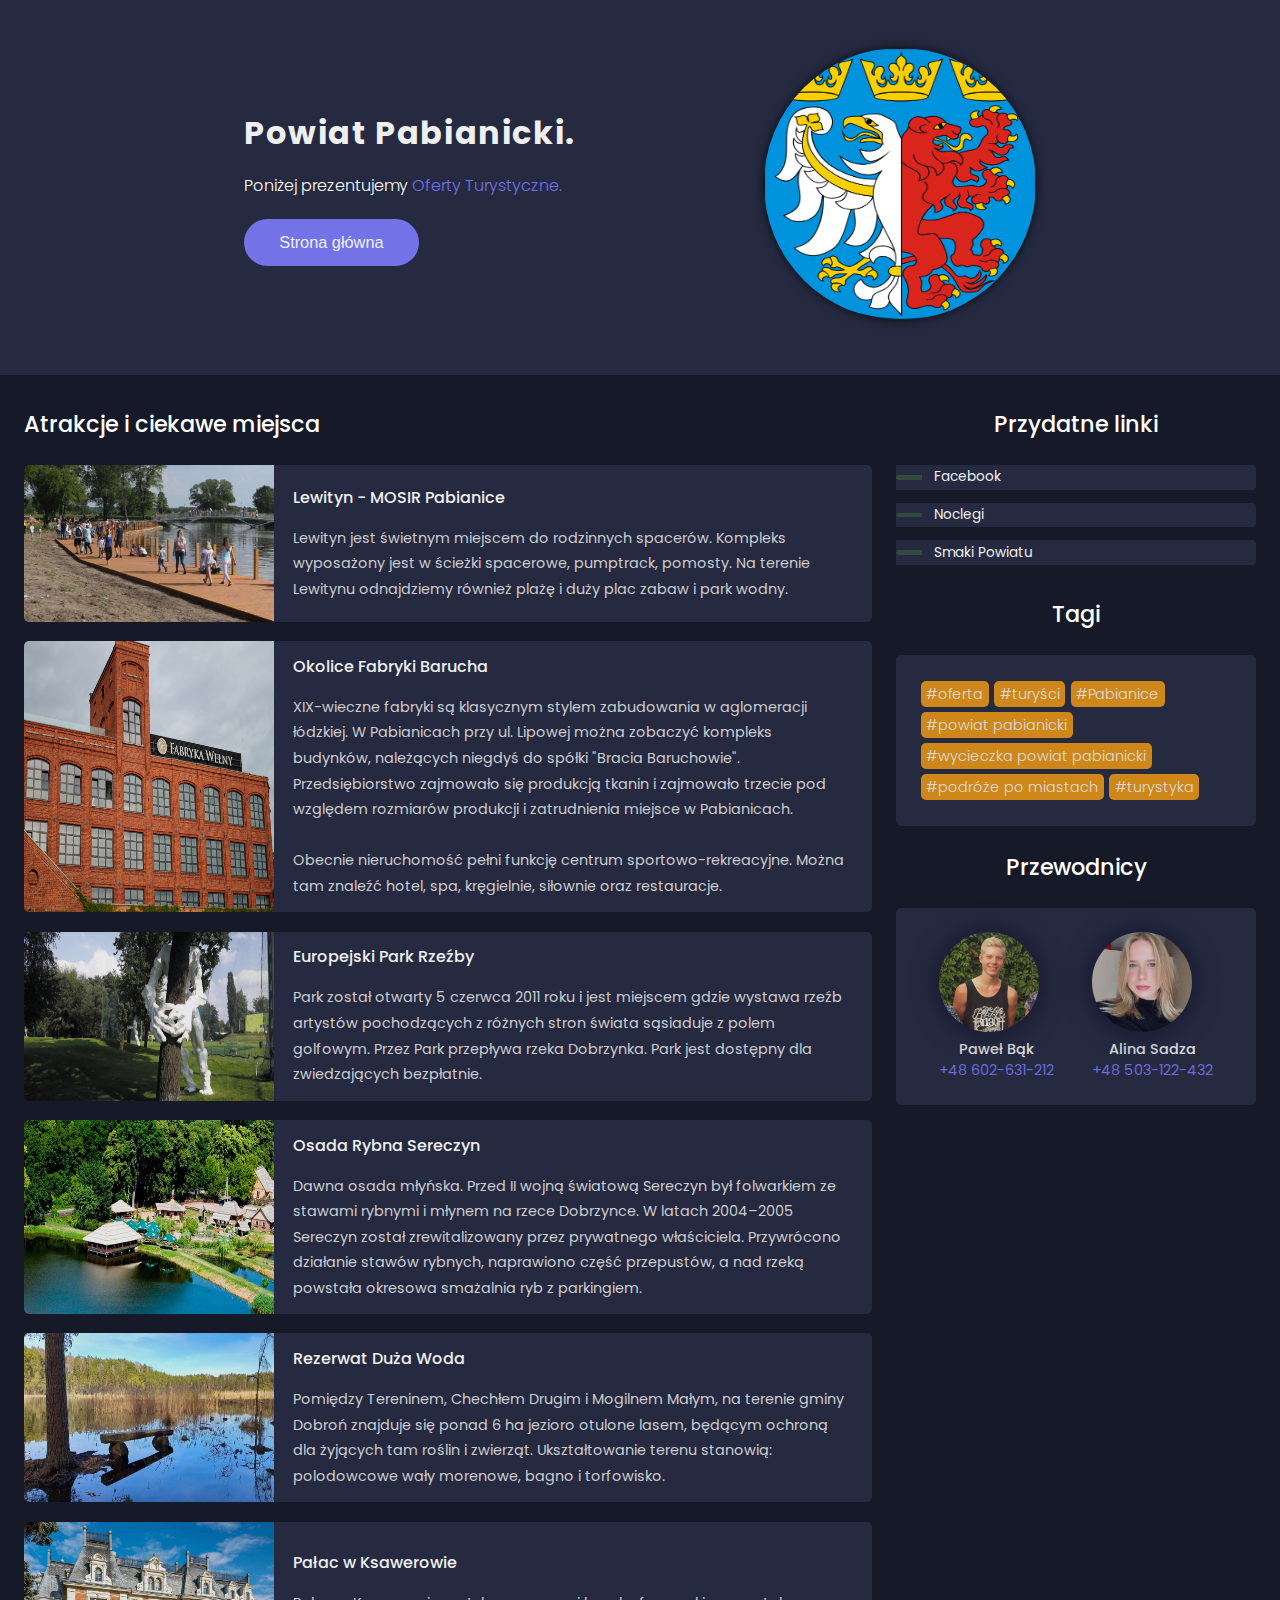
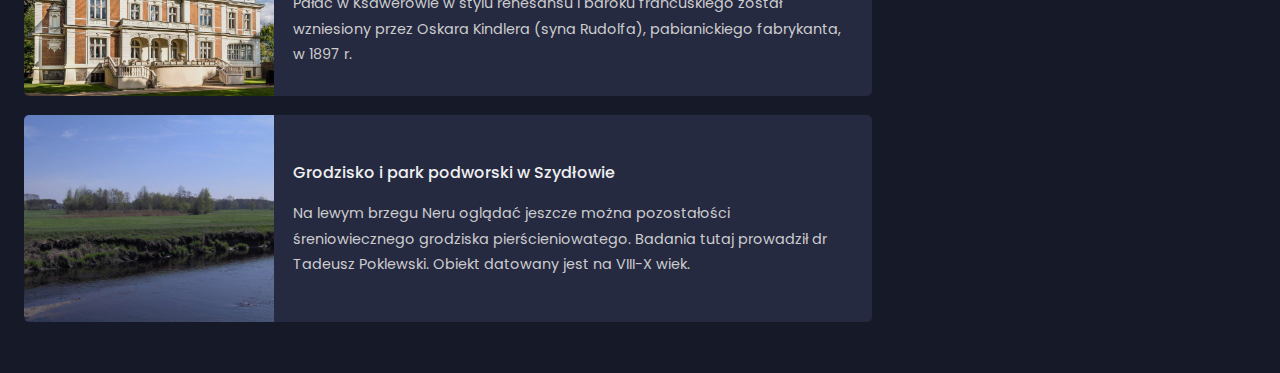
<file: oferta.html>
<!DOCTYPE html>
<html lang="en">
<head>
    <meta charset="UTF-8"/>
    <meta http-equiv="X-UA-Compatible" content="IE=edge"/>
    <meta name="viewport" content="width=device-width, initial-scale=1.0"/>
    <title>Oferta turystyczna</title>
    <link rel="stylesheet" href="oferta.css"/>
    <link
            rel="stylesheet"
            href="https://maxst.icons8.com/vue-static/landings/line-awesome/line-awesome/1.3.0/css/line-awesome.min.css"
    />
</head>
<body>
<div class="header">
    <div class="left">
        <div class="title">
            <h1>Powiat <span>Pabianicki</span>.</h1>
        </div>
        <span class="text">Poniżej prezentujemy <span style="color: #7373e7">Oferty
            Turystyczne.</span></span>
        <div class="btn-box">
            <a href="/index.html">
                <button class="first">Strona główna</button>
            </a>
        </div>
    </div>
    <div class="right">
        <img src="img/herb.png" alt="">
    </div>
</div>

<main>
    <div class="left">
        <div class="title">
            <h3>Atrakcje i ciekawe miejsca</h3>
        </div>
        <div class="post">
            <div class="img">
                <img src="/img/lewityn.jpeg" alt="Post1 Photo"/>
            </div>
            <div class="container">
                <div class="title">
                    <span>Lewityn - MOSIR Pabianice</span>
                </div>
                <div class="content">
              <span
              >Lewityn jest świetnym miejscem do rodzinnych spacerów. Kompleks wyposażony jest w ścieżki spacerowe, pumptrack, pomosty. Na terenie Lewitynu odnajdziemy również plażę i duży plac zabaw i park wodny.</span
              >
                </div>
            </div>
        </div>
        <div class="post">
            <div class="img">
                <img src="/img/fabryka2.jpeg" alt="Post2 Photo"/>
            </div>
            <div class="container">
                <div class="title">
                    <span>Okolice Fabryki Barucha</span>
                </div>
                <div class="content">
              <span
              >XIX-wieczne fabryki są klasycznym stylem zabudowania w aglomeracji łódzkiej. W Pabianicach przy ul. Lipowej można zobaczyć kompleks budynków, należących niegdyś do spółki "Bracia Baruchowie". Przedsiębiorstwo zajmowało się produkcją tkanin i zajmowało trzecie pod względem rozmiarów produkcji i zatrudnienia miejsce w Pabianicach. <br><br>Obecnie nieruchomość pełni funkcję centrum sportowo-rekreacyjne. Można tam znaleźć hotel, spa, kręgielnie, siłownie oraz restauracje.</span
              >
                </div>
            </div>
        </div>
        <div class="post">
            <div class="img">
                <img src="/img/rzezba.jpeg" alt="Post3 Photo"/>
            </div>
            <div class="container">
                <div class="title">
                    <span>Europejski Park Rzeźby</span>
                </div>
                <div class="content">
              <span
              >Park został otwarty 5 czerwca 2011 roku i jest miejscem gdzie wystawa rzeźb artystów pochodzących z różnych stron świata sąsiaduje z polem golfowym. Przez Park przepływa rzeka Dobrzynka. Park jest dostępny dla zwiedzających bezpłatnie.
</span
              >
                </div>
            </div>
        </div>
        <div class="post">
            <div class="img">
                <img src="/img/rybki.jpeg" alt="Post3 Photo"/>
            </div>
            <div class="container">
                <div class="title">
                    <span>Osada Rybna Sereczyn</span>
                </div>
                <div class="content">
              <span>Dawna osada młyńska. Przed II wojną światową Sereczyn był folwarkiem ze stawami rybnymi i młynem na rzece Dobrzynce. W latach 2004–2005 Sereczyn został zrewitalizowany przez prywatnego właściciela. Przywrócono działanie stawów rybnych, naprawiono część przepustów, a nad rzeką powstała okresowa smażalnia ryb z parkingiem.</span>
                </div>
            </div>
        </div>
        <div class="post">
            <div class="img">
                <img src="/img/rezerwatdw2.jpeg" alt="Post3 Photo"/>
            </div>
            <div class="container">
                <div class="title">
                    <span>Rezerwat Duża Woda</span>
                </div>
                <div class="content">
              <span>        Pomiędzy Tereninem, Chechłem Drugim i Mogilnem Małym, na terenie gminy Dobroń znajduje się ponad 6 ha jezioro otulone lasem, będącym ochroną dla żyjących tam roślin i zwierząt. Ukształtowanie terenu stanowią: polodowcowe wały morenowe, bagno i torfowisko.
            </span>
                </div>
            </div>
        </div>
        <div class="post">
            <div class="img">
                <img src="/img/palac.jpeg" alt="Post3 Photo"/>
            </div>
            <div class="container">
                <div class="title">
                    <span>Pałac w Ksawerowie</span>
                </div>
                <div class="content">
              <span>Pałac w Ksawerowie w stylu renesansu i baroku francuskiego został wzniesiony przez Oskara Kindlera (syna Rudolfa), pabianickiego fabrykanta, w 1897 r.
            </span>
                </div>
            </div>
        </div>
        <div class="post">
            <div class="img">
                <img src="/img/grodzisko.jpeg" alt="Post3 Photo"/>
            </div>
            <div class="container">
                <div class="title">
                    <span>Grodzisko i park podworski w Szydłowie
                    </span>
                </div>
                <div class="content">
              <span>Na lewym brzegu Neru oglądać jeszcze można pozostałości śreniowiecznego grodziska pierścieniowatego. Badania tutaj prowadził dr Tadeusz Poklewski. Obiekt datowany jest na VIII-X wiek.
                <br>
              </span>
                </div>
            </div>
        </div>


    </div>
    <div class="right">
        <div class="title">
            <h3 style="text-align: center">Przydatne linki</h3>
        </div>
        <div class="topics">
            <div class="item">
                <div class="icon">
                    <i class="la la-facebook"></i>
                </div>
                <div class="text">
                    <span><a target="_blank" href="https://www.facebook.com/profile.php?id=100068664313937">Facebook</a></span>
                </div>
            </div>

            <div class="item">
                <div class="icon">
                    <i class="las la-map-marked"></i>
                </div>
                <div class="text">
                    <span><a target="_blank" href="https://um.pabianice.pl/artykul/331/1604/noclegi">Noclegi</a></span>
                </div>
            </div>

            <div class="item">
                <div class="icon">
                    <i class="las la-utensils"></i>
                </div>
                <div class="text">
                    <span><a href="https://um.pabianice.pl/artykul/329/1554/bary-restauracje-kawiarnie-gastronomia" target="_blank">Smaki Powiatu</a></span>
                </div>
            </div>
        </div>

        <div class="title">
            <h3 style="text-align: center;">Tagi</h3>
        </div>
        <div class="tag-box">
            <span class="tag">oferta
            </span>
            <span class="tag">turyści</span>
            <span class="tag">Pabianice</span>
            <span class="tag">powiat pabianicki</span>
            <span class="tag">wycieczka powiat pabianicki</span>
            <span class="tag">podróże po miastach</span>
            <span class="tag">turystyka</span>
        </div>

        <div class="title">
            <h3 style="text-align: center">Przewodnicy</h3>
        </div>
        <div class="staff">
            <div class="person">
                <div class="avatar">
                    <img src="/img/przewodnik3.jpeg" alt="Przewodnik">
                </div>
                <div class="name">
                    <span>Paweł Bąk</span>
                    <span class="role">+48 602-631-212</span>
                </div>
            </div>
            <div class="person">
                <div class="avatar">
                    <img src="/img/przewodnik2.jpeg" alt="Przewodnik">
                </div>
                <div class="name">
                    <span>Alina Sadza</span>
                    <span class="role">+48 503-122-432</span>
                </div>
            </div>
        </div>
    </div>
    </div>
</main>
</body>
</html>
</file>
<file: oferta.css>
@import url("https://fonts.googleapis.com/css2?family=Poppins:wght@300;400;500;600;700&display=swap");

:root {
  --dark-color: #161927;
  --dark2-color: #252a41;
  --purple: #7373e7;
  --mild-color: #efefef;
  --green: #354d3c;
}

* {
  margin: 0;
  padding: 0;
  box-sizing: border-box;
}

body {
  background: var(--dark-color);
}

html {
  font-family: "Poppins", sans-serif;
}

.typed-cursor {
  color: white;
}

.header {
  overflow: hidden;
  background: var(--dark2-color);
  display: flex;
  justify-content: space-evenly;
  padding: 3rem 3.5rem;
}

.header .left {
  display: flex;
  flex-direction: column;
  justify-content: center;
}

.left .title {
  margin-bottom: 1rem;
}

.title h1 {
  color: var(--mild-color);
  letter-spacing: 0.1rem;
}

.title h1 span.name {
  color: var(--purple);
}

.left span.text {
  color: white;
  font-weight: 300;
}

.left .btn-box {
  margin-top: 1.3rem;
}

.btn-box button.first {
  margin-right: 1rem;
  background: var(--purple);
  border: none;
}

.btn-box button,
.wrapper .btn button {
  font-size: 1.02rem;
  padding: 0.9rem 2.2rem;
  background: none;
  border: 1px solid var(--mild-color);
  color: var(--mild-color);
  border-radius: 2rem;
  cursor: pointer;
}

.btn-box button a {
  text-decoration: none;
  color: inherit;
}

.header .right img {
  box-shadow: 0px 0px 10px 1px #0f111b;
  width: 17rem;
  height: 17rem;
  border-radius: 50%;
}

/* main */
main {
  display: flex;
  max-width: 1300px;
  width: 100%;
  margin: 2rem auto;
}

main .left {
  flex-basis: calc(100% / 10 * 7);
  padding: 0 1.5rem;
}

.left .title h3,
.right .title h3 {
  color: white;
  font-weight: 500;
  margin-bottom: 1.5rem;
  font-size: 1.4rem;
}

.left .post {
  display: flex;
  margin-bottom: 1.2rem;
}

.post .img img {
  opacity: 0.9;
  width: 250px;
  height: 100%;
  border-radius: 5px 0 0 5px;
}

.post .container {
  display: flex;
  justify-content: center;
  flex-direction: column;
  padding: 0.8rem 1.2rem;
  background: var(--dark2-color);
  color: var(--mild-color);
  border-radius: 0 5px 5px 0;
}

.container .title {
  font-weight: 500;
}

.container .content {
  font-size: 0.9rem;
  line-height: 1.6rem;
  color: rgb(214, 214, 214);
  opacity: 0.95;
}

main .right {
  flex-basis: calc(100% / 10 * 3);
  padding-right: 1.5rem;
}

.right .topics {
  width: 100%;
  margin: 0 auto;
  color: white;
  margin-bottom: 2rem;
}

.topics .item {
  display: flex;
  background: var(--dark2-color);
  margin-bottom: 0.8rem;
  align-items: center;
  border-radius: 0 4px 4px 0;
}

.item .icon,
.item .text {
  padding: 0.15rem 0.8rem;
}

.item .icon {
  font-size: 1.2rem;
  background: var(--green);
  border-radius: 4px 0 0 4px;
  color: var(--mild-color);
  opacity: 0.9;
}

.item .text {
  font-size: 0.85rem;
  width: 100%;
}

.item .text a {
  color: var(--mild-color);
  text-decoration: none;
}

.right .tag-box {
  margin: 0 auto;
  width: 100%;
  background: var(--dark2-color);
  border-radius: 5px;
  padding: 1.5rem;
  margin-bottom: 1.5rem;
}

.tag-box span {
  color: #efefef;
  font-size: 0.9rem;
  background: #e19214;
  padding: 0.16rem 0.35rem;
  display: inline-block;
  margin: 0.15rem 0.04rem;
  border-radius: 5px;
  opacity: 0.9;
  font-weight: 300;
}

.tag-box span::before {
  content: "#";
}

main .right .staff {
  margin: 0 auto;
  width: 100%;
  background: var(--dark2-color);
  border-radius: 5px;
  padding: 1.5rem;
  display: flex;
  align-items: center;
  justify-content: space-around;
  margin-bottom: 2rem;
}

.staff .person {
  display: flex;
  flex-direction: column;
  opacity: 0.9;
}

.person .name span {
  color: var(--mild-color);
  font-size: 0.9rem;
  display: block;
  text-align: center;
  font-weight: 500;
}

.name span:nth-child(2) {
  color: var(--purple);
  font-weight: 400;
}

.person .avatar img {
  width: 100px;
  height: 100px;
  border-radius: 50%;
  box-shadow: 0 0 25px 2px #16162a;
  opacity: 0.9;
}

/* media */
@media screen and (max-width: 950px) {
  html {
    font-size: 15px;
  }
  main .left .post .img img {
    width: 200px;
  }
}

@media screen and (max-width: 950px) {
  main .left .post .img img {
    width: 150px;
  }
}

@media screen and (max-width: 850px) {
  main {
    flex-direction: column-reverse;
  }

  main .left .post {
    flex-direction: column-reverse;
  }

  .post .container {
    border-radius: 5px 5px 0 0;
  }

  main .right {
    margin-left: 1rem;
  }

  .right .title h3 {
    text-align: left !important;
  }

  .right .tag-box {
    margin-bottom: 2rem;
  }

  main .left .post .img img {
    width: 100%;
    border-radius: 0 0 5px 5px;
  }
}

@media screen and (max-width: 800px) {
  .header {
    flex-direction: column-reverse;
    align-items: center;
  }

  .header .left {
    margin-top: 2rem;
    text-align: center;
  }
}

@media screen and (max-width: 430px) {
  .header .left .btn-box {
    width: 100vw;
  }

  .header .left .title h1 {
    font-size: 1.9rem;
  }
}
</file>
